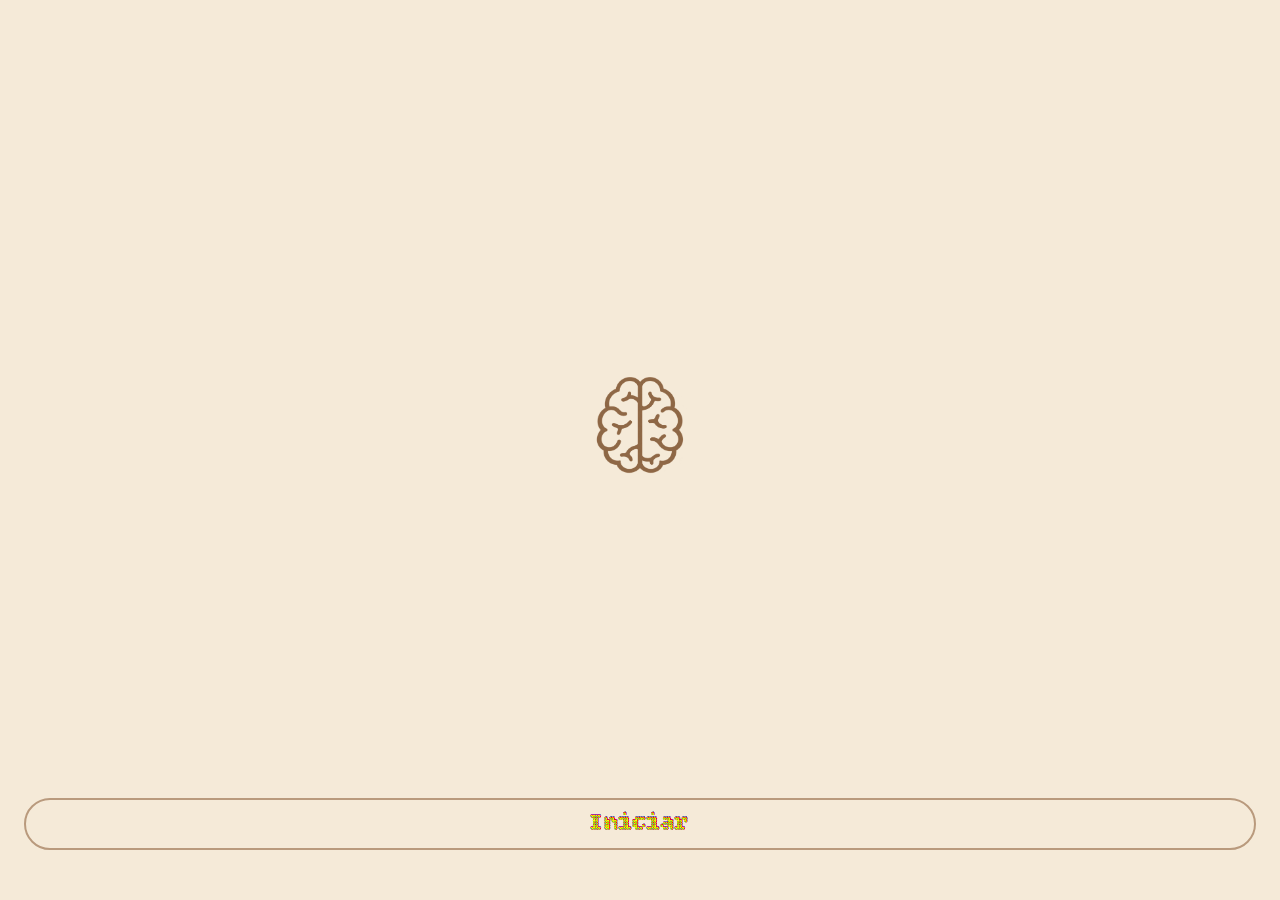
<file: index.html>
<!doctype html>
<html lang="pt-BR">
  <head>
    <meta charset="utf-8">
    <meta name="viewport" content="width=device-width, initial-scale=1">
    <meta name="theme-color" content="#f5ead8">
    <title>DS - Início</title>
    <link rel="stylesheet" href="style.css">
    <script src="script.js" defer></script>
  </head>
  <body>
    <main class="welcome-screen">
      <img class="logo" src="img/logo.png" alt="Logo do DS">
      <a class="start-button" href="login.html">Iniciar</a>
    </main>
  </body>
</html>
</file>
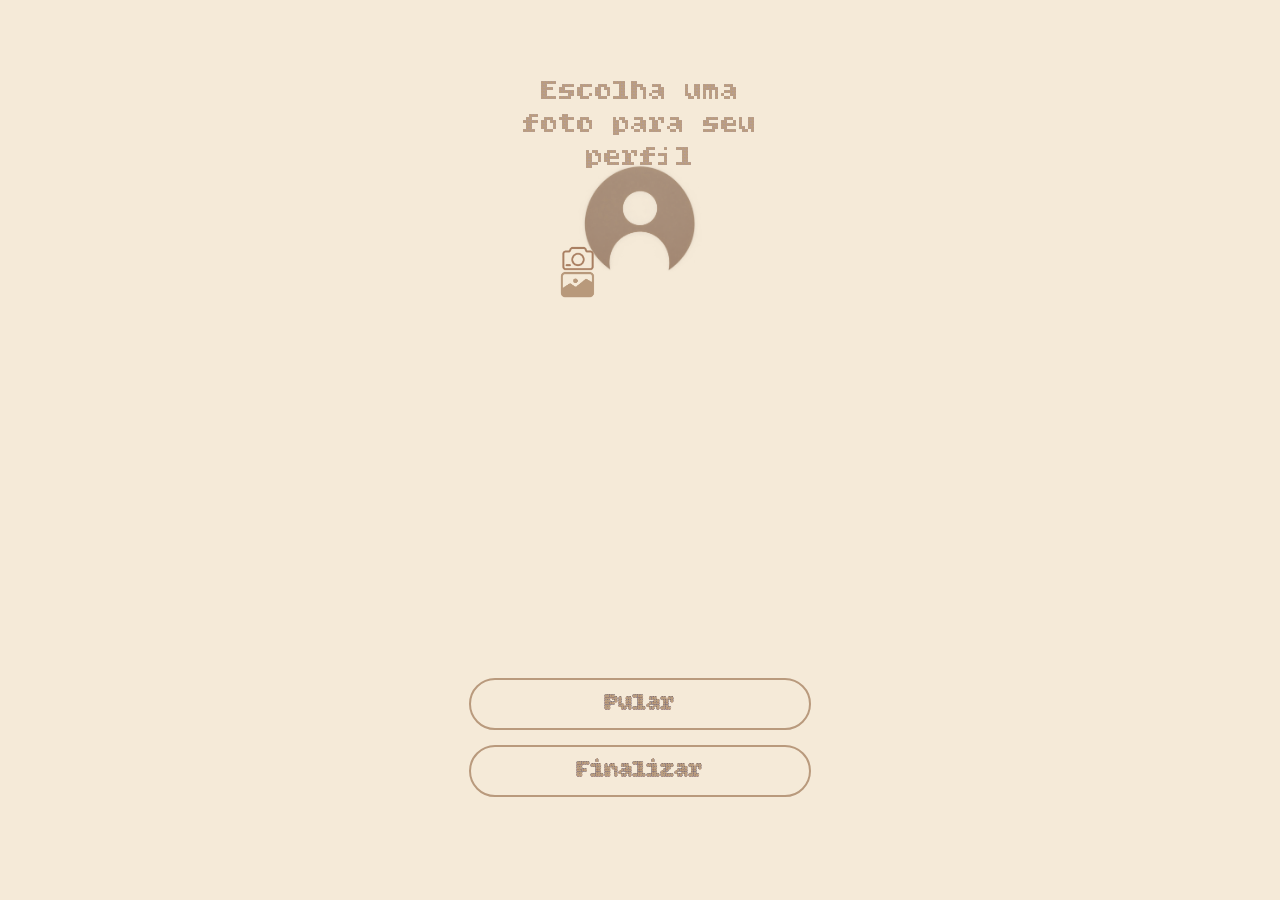
<file: onboarding-foto.html>
<!doctype html>
<html lang="pt-BR">
  <head>
    <meta charset="utf-8">
    <meta name="viewport" content="width=device-width, initial-scale=1">
    <meta name="theme-color" content="#f5ead8">
    <title>DS - Foto de perfil</title>
    <link rel="stylesheet" href="style.css">
    <script src="script.js" defer></script>
  </head>
  <body>
    <main class="flow-screen photo-screen">
      <h1 class="flow-title photo-title">Escolha uma foto para seu perfil</h1>

      <img class="profile-preview" id="profile-preview" src="img/perfil.png" alt="Prévia da foto de perfil">
      <input class="visually-hidden" id="profile-photo-input" type="file" accept="image/*" tabindex="-1" aria-hidden="true">
      <button class="photo-picker camera-picker" type="button" data-capture="user" aria-label="Tirar uma foto">
        <img src="img/camera.png" alt="">
      </button>
      <button class="photo-picker gallery-picker" type="button" aria-label="Escolher uma foto da galeria">
        <img src="img/galeria.png" alt="">
      </button>

      <p class="photo-status" id="photo-status" role="status" aria-live="polite"></p>

      <a class="flow-primary photo-skip skip-profile" href="principal.html">Pular</a>
      <form id="profile-form">
        <button class="flow-primary photo-finish" type="submit">Finalizar</button>
      </form>
    </main>
  </body>
</html>
</file>
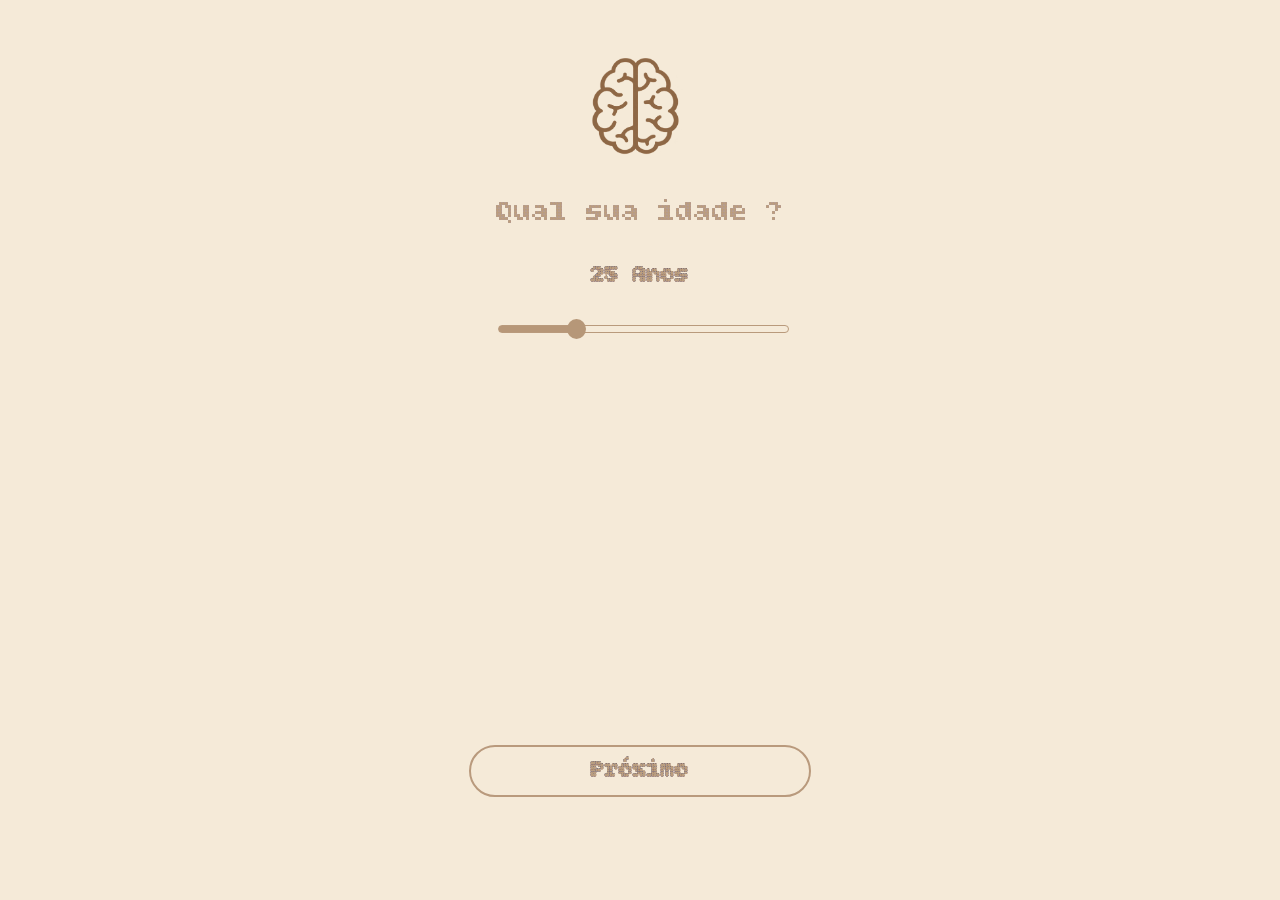
<file: onboarding-idade.html>
<!doctype html>
<html lang="pt-BR">
  <head>
    <meta charset="utf-8">
    <meta name="viewport" content="width=device-width, initial-scale=1">
    <meta name="theme-color" content="#f5ead8">
    <title>DS - Sua idade</title>
    <link rel="stylesheet" href="style.css">
    <script src="script.js" defer></script>
  </head>
  <body>
    <main class="flow-screen age-screen">
      <img class="flow-logo" src="img/logo.png" alt="Logo do DS">
      <h1 class="flow-title age-title">Qual sua idade ?</h1>
      <output class="age-value" id="age-value" for="age-range">25 Anos</output>

      <form id="age-form">
        <label class="visually-hidden" for="age-range">Idade em anos</label>
        <input id="age-range" class="age-range" type="range" min="0" max="100" value="25">
        <button class="flow-primary" type="submit">Próximo</button>
      </form>
    </main>
  </body>
</html>
</file>
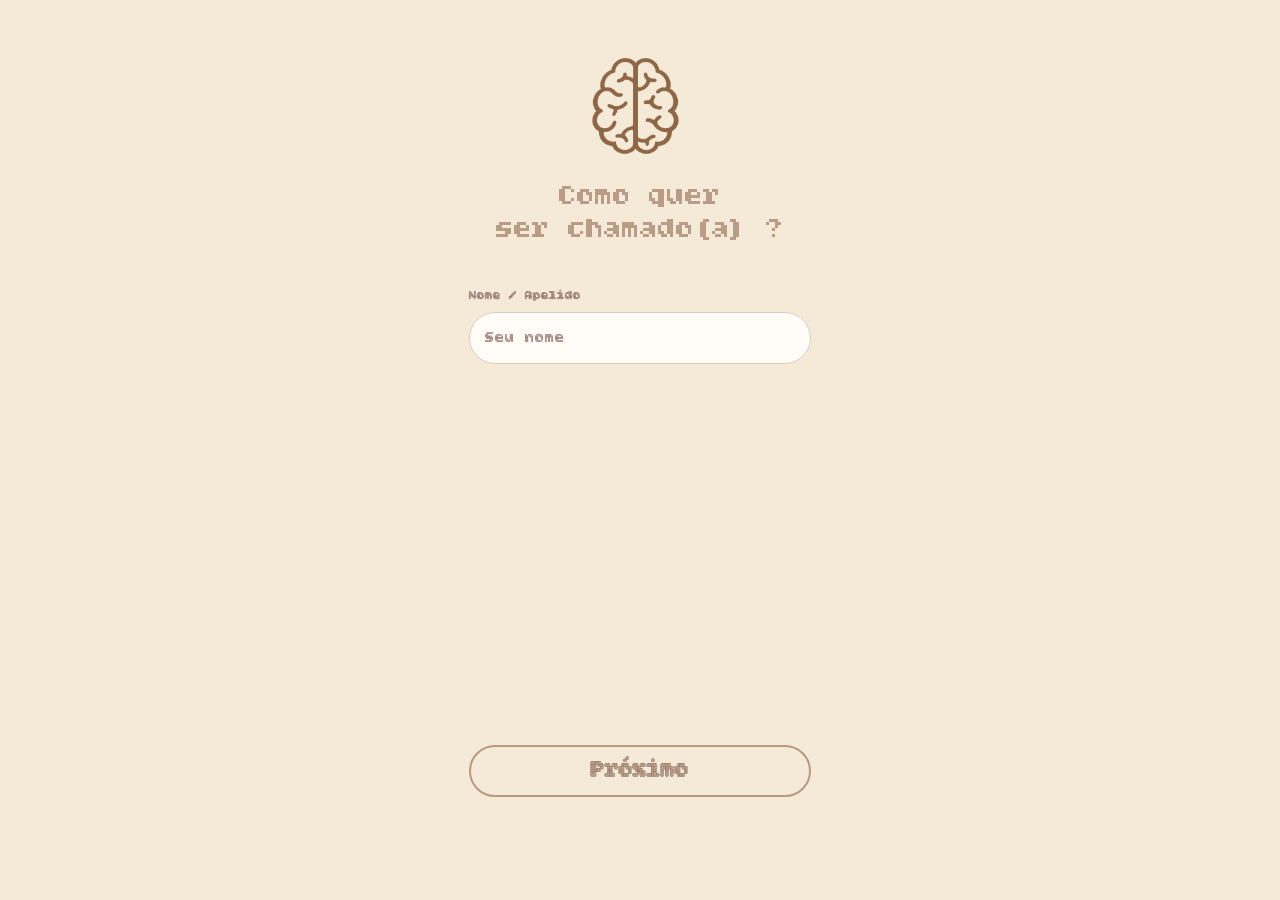
<file: onboarding-nome.html>
<!doctype html>
<html lang="pt-BR">
  <head>
    <meta charset="utf-8">
    <meta name="viewport" content="width=device-width, initial-scale=1">
    <meta name="theme-color" content="#f5ead8">
    <title>DS - Seu nome</title>
    <link rel="stylesheet" href="style.css">
    <script src="script.js" defer></script>
  </head>
  <body>
    <main class="flow-screen nickname-screen">
      <img class="flow-logo" src="img/logo.png" alt="Logo do DS">
      <h1 class="flow-title nickname-title">Como quer<br>ser chamado(a) ?</h1>

      <form class="nickname-form" id="nickname-form">
        <label for="nickname">Nome / Apelido</label>
        <input id="nickname" name="nickname" type="text" placeholder="Seu nome" autocomplete="nickname" required>
        <button class="flow-primary" type="submit">Próximo</button>
      </form>
    </main>
  </body>
</html>
</file>
<file: style.css>
@font-face {
  font-family: "Bitcount prop double";
  color: #bb9e7f;
  src: url("Font/Bitcount_Ink/BitcountInk-VariableFont_CRSV,ELSH,ELXP,SZP1,SZP2,XPN1,XPN2,YPN1,YPN2,slnt,wght.ttf")
    format("truetype");
  font-style: normal;
  font-weight: 100 900;
  font-display: swap;
}

@font-palette-values --minha-cor {
  font-family: "Bitcount prop double";
  base-palette: 0;
  override-colors: 
    0 #BB9E7F, 
    1 #BB9E7F, 
    2 #BB9E7F, 
    3 #BB9E7F, 
    4 #BB9E7F, 
    5 #BB9E7F, 
    6 #BB9E7F, 
    7 #BB9E7F, 
    8 #BB9E7F, 
    9 #BB9E7F, 
    10 #BB9E7F;
}

/* Aplique no elemento desejado (ex: h1, p, .classe) */
.seu-texto {
  font-family: "Bitcount prop double", sans-serif;
  font-palette: --minha-cor;
}


:root {
  color-scheme: light;
  font-family: "Bitcount prop double", sans-serif;
  background: #f5ead8;
  color: #bb9e7f;
}

* {
  box-sizing: border-box;
}

html,
body {
  width: 100%;
  min-width: 280px;
  min-height: 100%;
  margin: 0;
}

body {
  min-height: 100vh;
  min-height: 100svh;
}

.welcome-screen {
  position: relative;
  width: 100%;
  min-height: 100vh;
  min-height: 100svh;
  overflow: hidden;
  background: #f5ead8;
}

.logo {
  position: absolute;
  top: calc(50% - 79.5px);
  left: 50%;
  width: 103px;
  height: 103px;
  object-fit: cover;
  transform: translateX(-50%);
}

.start-button {
  position: absolute;
  right: 24px;
  bottom: max(24px, 5.57vh);
  left: 24px;
  display: flex;
  min-height: 52px;
  align-items: center;
  justify-content: center;
  padding: 8px 20px;
  border: 2px solid #b99a7d;
  border-radius: 50px;
  background: transparent;
  color: #bb9e7f;
  cursor: pointer;
  font: 600 24px/1 "Bitcount prop double", sans-serif;
  font-variation-settings: "CRSV" 0, "ELSH" 0, "ELXP" 0;
  -webkit-tap-highlight-color: transparent;
}

.start-button:focus-visible {
  outline: 3px solid #906a49;
  outline-offset: 4px;
}

.start-button:active {
  background: rgb(185 154 125 / 12%);
}

@media (max-height: 420px) {
  .logo {
    top: 16px;
  }

  .start-button {
    bottom: 16px;
  }
}

.start-button {
  text-decoration: none;
}

.auth-screen {
  position: relative;
  width: min(100%, 390px);
  min-height: 844px;
  margin: 0 auto;
  overflow: hidden;
  background: #f5ead8;
  color: #b7997a;
  font-palette: --minha-cor;
}

.auth-identity {
  position: absolute;
  top: 64px;
  right: 16px;
  left: 32px;
  display: flex;
  flex-direction: column;
  align-items: center;
  gap: 28px;
}

.auth-logo-frame {
  display: grid;
  width: 112px;
  height: 112px;
  flex: none;
  place-items: start center;
}

.auth-logo {
  display: block;
  width: 103px;
  height: 103px;
  object-fit: contain;
}

.auth-title {
  margin: 0;
  font-size: 30px;
  font-weight: 400;
  line-height: 1.1;
  text-align: center;
  font-variation-settings: "CRSV" 0, "ELSH" 0, "ELXP" 0;
}

.auth-form {
  position: absolute;
  top: 257px;
  right: 24px;
  left: 24px;
  display: flex;
  flex-direction: column;
  gap: 16px;
  margin: 0;
}

.auth-field {
  display: flex;
  min-width: 0;
  flex-direction: column;
  gap: 8px;
}

.auth-field label {
  color: #b79778;
  font-size: 13px;
  font-weight: 500;
  line-height: normal;
  font-variation-settings: "CRSV" 0, "ELSH" 0, "ELXP" 0;
}

.auth-field input {
  width: 100%;
  height: 52px;
  min-width: 0;
  padding: 0 15px;
  border: 1px solid #dccdbd;
  border-radius: 50px;
  outline-color: #88786b;
  background: #fffcf8;
  color: #49382d;
  font: 400 16px/1 "Bitcount prop double", sans-serif;
  font-variation-settings: "CRSV" 0, "ELSH" 0, "ELXP" 0;
}

.auth-field input::placeholder {
  color: #b5a090;
  opacity: 1;
}

.password-entry {
  position: relative;
  display: flex;
  align-items: center;
}

.password-entry input {
  padding-right: 48px;
}

.password-toggle {
  position: absolute;
  top: 50%;
  right: 14px;
  display: grid;
  width: 22px;
  height: 24px;
  padding: 0;
  transform: translateY(-50%);
  place-items: center;
  border: 0;
  background: transparent;
  cursor: pointer;
}

.password-toggle img {
  display: block;
  width: 19px;
  height: 19px;
}

.password-toggle:focus-visible,
.auth-primary:focus-visible,
.google-button:focus-visible,
.auth-screen a:focus-visible {
  outline: 3px solid #906a49;
  outline-offset: 3px;
}

.forgot-password {
  position: absolute;
  top: 431px;
  right: 35px;
  color: #bfa385;
  font-size: 14px;
  font-weight: 600;
  line-height: 1.5;
  text-align: center;
  font-variation-settings: "CRSV" 0, "ELSH" 0, "ELXP" 0;
}

.auth-primary {
  position: absolute;
  display: flex;
  height: 52px;
  align-items: center;
  justify-content: center;
  padding: 0 20px;
  border: 2px solid #bd9f82;
  border-radius: 50px;
  background: transparent;
  color: #bfa385;
  cursor: pointer;
  font: 600 24px/1 "Bitcount prop double", sans-serif;
  font-variation-settings: "CRSV" 0, "ELSH" 0, "ELXP" 0;
  -webkit-tap-highlight-color: transparent;
}

.auth-primary:active {
  background: rgb(185 154 125 / 12%);
}

.login-submit {
  top: 470px;
  right: 24px;
  left: 24px;
}

.auth-divider {
  position: absolute;
  top: 533px;
  right: 24px;
  left: 24px;
  display: flex;
  height: 14px;
  align-items: center;
  gap: 12px;
}

.auth-divider > span:first-child,
.auth-divider > span:last-child {
  height: 1px;
  flex: 1 1 0;
  background: #614a3c;
}

.divider-label {
  color: #54443a;
  font: 400 12px/1 "Bitcount prop double", sans-serif;
}

.google-button {
  position: absolute;
  display: flex;
  height: 52px;
  align-items: center;
  justify-content: center;
  gap: 10px;
  padding: 0 16px;
  border: 1px solid #dccdbd;
  border-radius: 50px;
  background: #fffcf8;
  color: #49382d;
  cursor: pointer;
  font: 500 15px/1 "Bitcount prop double", sans-serif;
  font-variation-settings: "CRSV" 0, "ELSH" 0, "ELXP" 0;
}

.google-button img {
  display: block;
  width: 28px;
  height: 28px;
  object-fit: contain;
}

.login-google {
  top: 567px;
  right: 24px;
  left: 24px;
}

.auth-footer {
  position: absolute;
  right: 24px;
  left: 24px;
  margin: 0;
  color: #88786b;
  font-size: 14px;
  line-height: 1.5;
  text-align: center;
  white-space: nowrap;
  font-variation-settings: "CRSV" 0, "ELSH" 0, "ELXP" 0;
}

.login-footer {
  top: 647px;
}

.auth-footer a,
.signup-login-link {
  color: #614a3c;
  font-weight: 600;
}

.signup-identity {
  top: 56px;
  right: 24px;
  left: 24px;
  gap: 37px;
}

.signup-logo {
  width: 103px;
  height: 103px;
}

.signup-fields .auth-field input {
  padding-left: 15px;
}

.signup-submit {
  top: 545px;
  right: 24px;
  left: 24px;
}

.signup-divider {
  top: 611px;
}

.signup-google {
  top: 639px;
  right: 24px;
  left: 24px;
}

.signup-login-link {
  position: absolute;
  top: 720px;
  right: 16px;
  left: 32px;
  font-size: 14px;
  line-height: 1.5;
  text-align: center;
}

.reset-submit {
  right: 16px;
  bottom: 52px;
  left: 32px;
}

.form-status {
  position: fixed;
  z-index: 1;
  right: 24px;
  bottom: 12px;
  left: 24px;
  margin: 0;
  color: #614a3c;
  font-size: 14px;
  text-align: center;
}

.form-status:empty {
  display: none;
}

@media (max-width: 360px) {
  .auth-footer {
    font-size: 12px;
  }

  .auth-footer a {
    margin-left: 2px;
  }

  .google-button {
    gap: 8px;
  }
}

.visually-hidden {
  position: absolute;
  width: 1px;
  height: 1px;
  overflow: hidden;
  clip: rect(0, 0, 0, 0);
  clip-path: inset(50%);
  white-space: nowrap;
}

.flow-screen,
.main-screen {
  position: relative;
  width: min(100%, 390px);
  min-height: 844px;
  margin: 0 auto;
  overflow: hidden;
  background: #f5ead8;
  color: #b7997a;
  font-palette: --minha-cor;
}

.flow-logo {
  position: absolute;
  top: 52px;
  left: calc(50% - 56px);
  width: 103px;
  height: 103px;
  object-fit: contain;
}

.flow-title {
  position: absolute;
  margin: 0;
  color: #b89879;
  font-size: 30px;
  font-weight: 400;
  line-height: 1.1;
  text-align: center;
  font-variation-settings: "CRSV" 0, "ELSH" 0, "ELXP" 0;
}

.age-title {
  top: 197px;
  right: 12px;
  left: 12px;
}

.age-value {
  position: absolute;
  top: 263px;
  right: 24px;
  left: 24px;
  color: #b99879;
  font-size: 24px;
  font-weight: 600;
  line-height: 1.1;
  text-align: center;
  font-variation-settings: "CRSV" 0, "ELSH" 0, "ELXP" 0;
}

.age-range {
  position: absolute;
  top: 319px;
  left: 53px;
  width: 291px;
  height: 20px;
  margin: 0;
  padding: 0;
  appearance: none;
  background: transparent;
  cursor: pointer;
  touch-action: pan-y;
  -webkit-tap-highlight-color: transparent;
}

.age-range::-webkit-slider-runnable-track {
  height: 8px;
  border: 1px solid #b99a7c;
  border-radius: 50px;
  background: linear-gradient(
    to right,
    #b79778 0 var(--age-progress, 25%),
    #f5ead8 var(--age-progress, 25%) 100%
  );
}

.age-range::-moz-range-track {
  height: 8px;
  border: 1px solid #b99a7c;
  border-radius: 50px;
  background: linear-gradient(
    to right,
    #b79778 0 var(--age-progress, 25%),
    #f5ead8 var(--age-progress, 25%) 100%
  );
}

.age-range::-webkit-slider-thumb {
  width: 19px;
  height: 20px;
  margin-top: -7px;
  appearance: none;
  border: 0;
  background: url("img/age-thumb.svg") center / 19px 20px no-repeat;
}

.age-range::-moz-range-thumb {
  width: 19px;
  height: 20px;
  border: 0;
  background: url("img/age-thumb.svg") center / 19px 20px no-repeat;
}

.age-range:focus-visible {
  outline: 3px solid #906a49;
  outline-offset: 5px;
}

.flow-primary {
  position: absolute;
  right: 24px;
  left: 24px;
  display: flex;
  height: 52px;
  align-items: center;
  justify-content: center;
  padding: 0 20px;
  border: 2px solid #b99a7d;
  border-radius: 50px;
  background: transparent;
  color: #bb9e7f;
  cursor: pointer;
  font: 600 24px/1 "Bitcount prop double", sans-serif;
  font-variation-settings: "CRSV" 0, "ELSH" 0, "ELXP" 0;
  text-decoration: none;
  -webkit-tap-highlight-color: transparent;
}

.flow-primary:focus-visible {
  outline: 3px solid #906a49;
  outline-offset: 4px;
}

.flow-primary:active {
  background: rgb(185 154 125 / 12%);
}

#age-form .flow-primary {
  top: 745px;
}

.nickname-title {
  top: 181px;
  right: 24px;
  left: 24px;
}

.nickname-form {
  position: absolute;
  top: 288px;
  right: 24px;
  left: 24px;
  display: flex;
  flex-direction: column;
  gap: 8px;
}

.nickname-form label {
  color: #b99879;
  font-size: 13px;
  font-weight: 500;
  line-height: normal;
}

.nickname-form input {
  width: 100%;
  height: 52px;
  padding: 0 15px;
  border: 1px solid #dccdbd;
  border-radius: 50px;
  outline-color: #88786b;
  background: #fffcf8;
  color: #49382d;
  font: 400 16px/1 "Bitcount prop double", sans-serif;
  font-variation-settings: "CRSV" 0, "ELSH" 0, "ELXP" 0;
}

.nickname-form input::placeholder {
  color: #b5a090;
  opacity: 1;
}

#nickname-form .flow-primary {
  top: 457px;
  right: 0;
  left: 0;
}

.photo-title {
  top: 76px;
  left: 50%;
  width: 270px;
  transform: translateX(-50%);
}

.profile-preview {
  position: absolute;
  top: 155px;
  left: 127px;
  width: 136px;
  height: 136px;
  object-fit: cover;
}

.photo-picker {
  position: absolute;
  display: grid;
  padding: 0;
  place-items: center;
  border: 0;
  background: transparent;
  cursor: pointer;
}

.camera-picker {
  z-index: 1;
  top: 238px;
  left: 104px;
  width: 58px;
  height: 39px;
}

.gallery-picker {
  z-index: 2;
  top: 265px;
  left: 113px;
  width: 39px;
  height: 39px;
}

.photo-picker img {
  display: block;
  width: 100%;
  height: 100%;
  object-fit: contain;
}

.photo-picker:focus-visible {
  outline: 3px solid #906a49;
  outline-offset: 2px;
}

.photo-skip {
  top: 678px;
}

.photo-finish {
  top: 745px;
}

.photo-status {
  position: absolute;
  top: 315px;
  right: 24px;
  left: 24px;
  margin: 0;
  color: #614a3c;
  font-size: 14px;
  text-align: center;
}

.photo-status:empty {
  display: none;
}

.main-screen {
  height: 844px;
  min-height: 844px;
  background: #f5ead8;
}

.main-background-top,
.main-background-band {
  position: absolute;
  left: -4px;
  width: 398px;
  pointer-events: none;
}

.main-background-top {
  top: -122px;
  height: 410px;
  background: #e8d9c4;
}

.main-background-band {
  height: 68px;
}

.band-one {
  top: 274px;
  background: rgb(232 217 196 / 80%);
}

.band-two {
  top: 342px;
  background: rgb(232 217 196 / 60%);
}

.band-three {
  top: 410px;
  background: rgb(232 217 196 / 40%);
}

.band-four {
  top: 478px;
  background: rgb(232 217 196 / 20%);
}

.band-five {
  top: 543px;
  background: rgb(232 217 196 / 0%);
}

.main-header {
  position: absolute;
  z-index: 2;
  inset: 0;
}

.main-logo {
  position: absolute;
  top: 31px;
  left: 27px;
  width: 58px;
  height: 58px;
  object-fit: contain;
}

.plan-badge {
  position: absolute;
  top: 31px;
  left: 101px;
  display: flex;
  width: 66px;
  height: 61px;
  flex-direction: column;
  align-items: center;
  justify-content: center;
  padding: 5px 0;
  border-radius: 20px;
  background: #f5ead8;
  color: #b9997c;
  font-size: 20px;
  line-height: 1.1;
  text-align: center;
}

.plan-badge[data-expanded="false"] {
  height: 38px;
}

.plan-option {
  width: 100%;
  min-height: 24px;
  padding: 0;
  border: 0;
  background: transparent;
  color: inherit;
  cursor: pointer;
  font: inherit;
  line-height: inherit;
}

.plan-option[hidden] {
  display: none;
}

.plan-option:focus-visible {
  border-radius: 20px;
  outline: 2px solid #906a49;
  outline-offset: 1px;
}

.account-actions {
  position: absolute;
  z-index: 3;
  top: 44px;
  left: 202px;
  display: block;
  width: 79px;
  height: 37px;
  border: 1px solid #b9997c;
  border-radius: 15px;
  background: #f5ead8;
}

.account-actions[hidden] {
  display: none;
}

.logout-action,
.delete-account-action {
  position: absolute;
  top: 1px;
  display: block;
  width: 46px;
  height: 31px;
  padding: 0;
  border: 0;
  background: transparent;
  cursor: pointer;
}

.logout-action {
  left: -4px;
}

.delete-account-action {
  left: 32px;
}

.logout-action img,
.delete-account-action img {
  display: block;
  width: 100%;
  height: 100%;
  object-fit: contain;
}

.settings-action,
.notifications-action {
  position: absolute;
  display: block;
  padding: 0;
  border: 0;
  background: transparent;
  cursor: pointer;
}

.settings-action {
  top: 22px;
  left: 263px;
  width: 79px;
  height: 79px;
}

.settings-action img {
  width: 100%;
  height: 100%;
  object-fit: contain;
}

.notifications-action {
  top: 44px;
  left: 327px;
  width: 37px;
  height: 37px;
}

.notifications-action > img {
  width: 100%;
  height: 100%;
  object-fit: contain;
}

.account-status {
  position: absolute;
  z-index: 4;
  top: 91px;
  right: 20px;
  left: 20px;
  margin: 0;
  color: #614a3c;
  font-size: 13px;
  text-align: center;
}

.account-status:empty {
  display: none;
}

.main-card {
  position: absolute;
  z-index: 1;
  top: 106px;
  left: 30px;
  width: 334px;
  height: 505px;
  overflow: hidden;
  border-radius: 40px;
  background: #f5ead8;
}

.main-card h1 {
  position: absolute;
  top: 11px;
  left: -3px;
  width: 272px;
  z-index: 1;
  margin: 0;
  color: #b9997c;
  font-size: 50px;
  font-weight: 400;
  line-height: 1.1;
  text-align: center;
  white-space: nowrap;
  font-variation-settings: "CRSV" 0, "ELSH" 0, "ELXP" 0;
}

.main-book {
  position: absolute;
  top: 51px;
  left: 134px;
  width: 197px;
  height: 131px;
  opacity: 0.2;
  object-fit: cover;
}

.main-decoration {
  position: absolute;
  top: 338px;
  left: 83px;
  width: 1px;
  height: 5px;
  transform: rotate(97.31deg);
}

.bottom-navigation {
  position: absolute;
  z-index: 3;
  inset: 0;
  pointer-events: none;
}

.navigation-bar {
  position: absolute;
  top: 752px;
  left: 26px;
  width: 338px;
  height: 80px;
  border-radius: 30px;
  background: #e8d9c4;
}

.home-navigation,
.selected-navigation,
.search-navigation,
.profile-navigation {
  position: absolute;
  display: grid;
  padding: 0;
  place-items: center;
  border: 0;
  background: transparent;
}

.home-navigation {
  top: 759px;
  left: 56px;
  width: 73px;
  height: 73px;
  pointer-events: auto;
}

.home-navigation img {
  width: 100%;
  height: 100%;
  object-fit: contain;
}

.selected-navigation {
  top: 744px;
  left: 145px;
  width: 99px;
  height: 96px;
}

.selected-navigation img {
  display: block;
  width: 99px;
  height: 96px;
}

.search-navigation {
  z-index: 1;
  top: 766px;
  left: 156px;
  width: 78px;
  height: 52px;
  pointer-events: auto;
}

.search-navigation img {
  width: 100%;
  height: 100%;
  object-fit: contain;
}

.profile-navigation {
  top: 766px;
  left: 271px;
  width: 59px;
  height: 59px;
  pointer-events: auto;
}

.profile-navigation img {
  width: 100%;
  height: 100%;
  object-fit: contain;
}

.profile-navigation img.user-profile-picture {
  border-radius: 50%;
}
</file>
